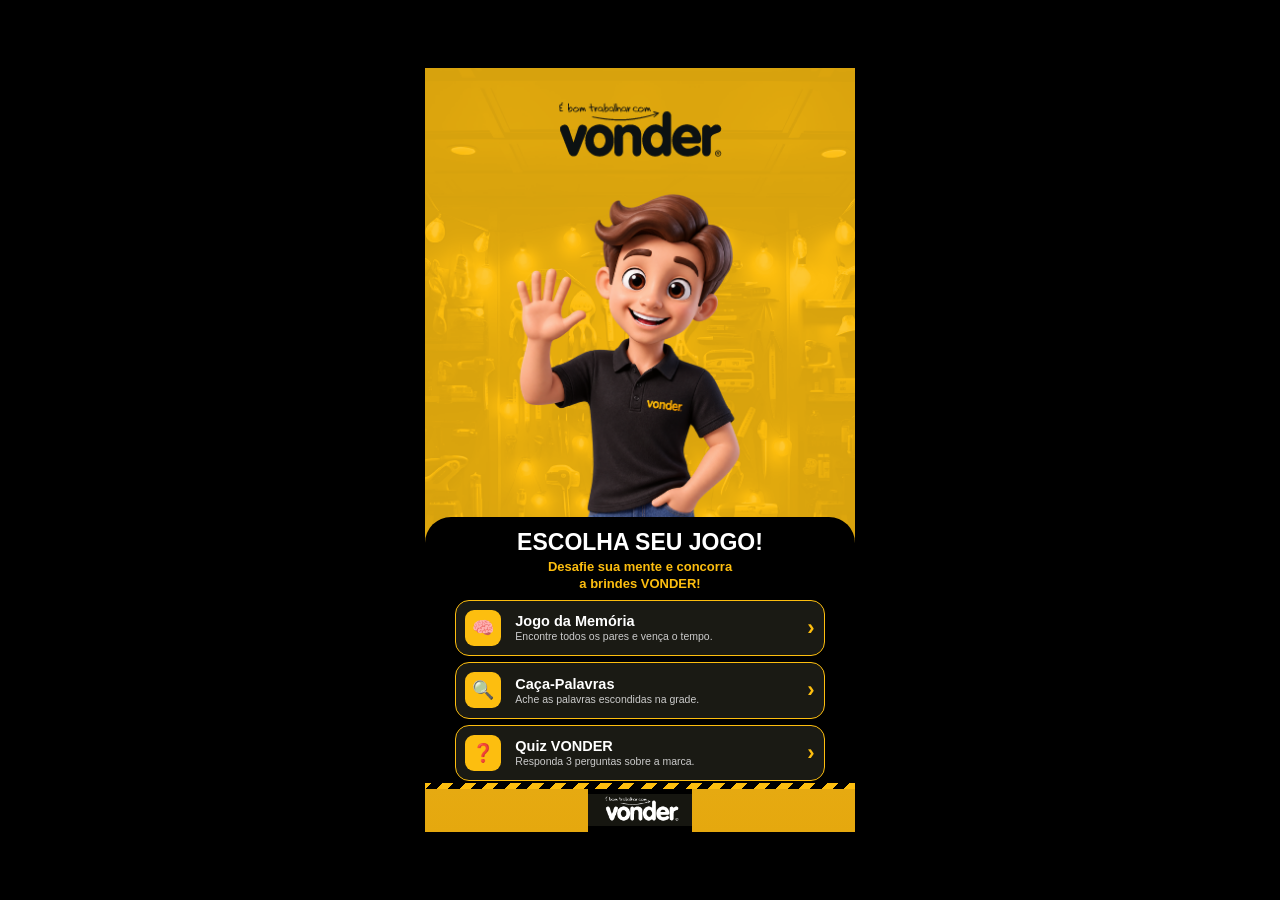
<file: index.html>
<!DOCTYPE html>
<html lang="pt-BR">
<head>
<meta charset="UTF-8">
<meta name="viewport" content="width=device-width, initial-scale=1.0, maximum-scale=1.0, user-scalable=no">
<title>Jogos VONDER</title>
<link rel="stylesheet" href="style.css">
</head>
<body>
<div class="app-frame">

  <section id="screen-select" class="screen active">
    <img class="intro-top" src="assets/screens/abertura_top.png" alt="">
    <div class="select-box">
      <h1 class="select-title">ESCOLHA SEU JOGO!</h1>
      <p class="select-subtitle">Desafie sua mente e concorra<br>a brindes VONDER!</p>

      <a class="game-card" href="jogo-da-memoria/">
        <span class="game-icon">🧠</span>
        <span class="game-text">
          <span class="game-name">Jogo da Memória</span>
          <span class="game-desc">Encontre todos os pares e vença o tempo.</span>
        </span>
        <span class="game-arrow">›</span>
      </a>

      <a class="game-card" href="caca-palavras/">
        <span class="game-icon">🔍</span>
        <span class="game-text">
          <span class="game-name">Caça-Palavras</span>
          <span class="game-desc">Ache as palavras escondidas na grade.</span>
        </span>
        <span class="game-arrow">›</span>
      </a>

      <a class="game-card" href="quiz/">
        <span class="game-icon">❓</span>
        <span class="game-text">
          <span class="game-name">Quiz VONDER</span>
          <span class="game-desc">Responda 3 perguntas sobre a marca.</span>
        </span>
        <span class="game-arrow">›</span>
      </a>
    </div>
    <div class="stripe-bar"></div>
    <img class="footer-logo" src="assets/screens/footer_logo.png" alt="É bom trabalhar com VONDER">
  </section>

</div>
</body>
</html>
</file>
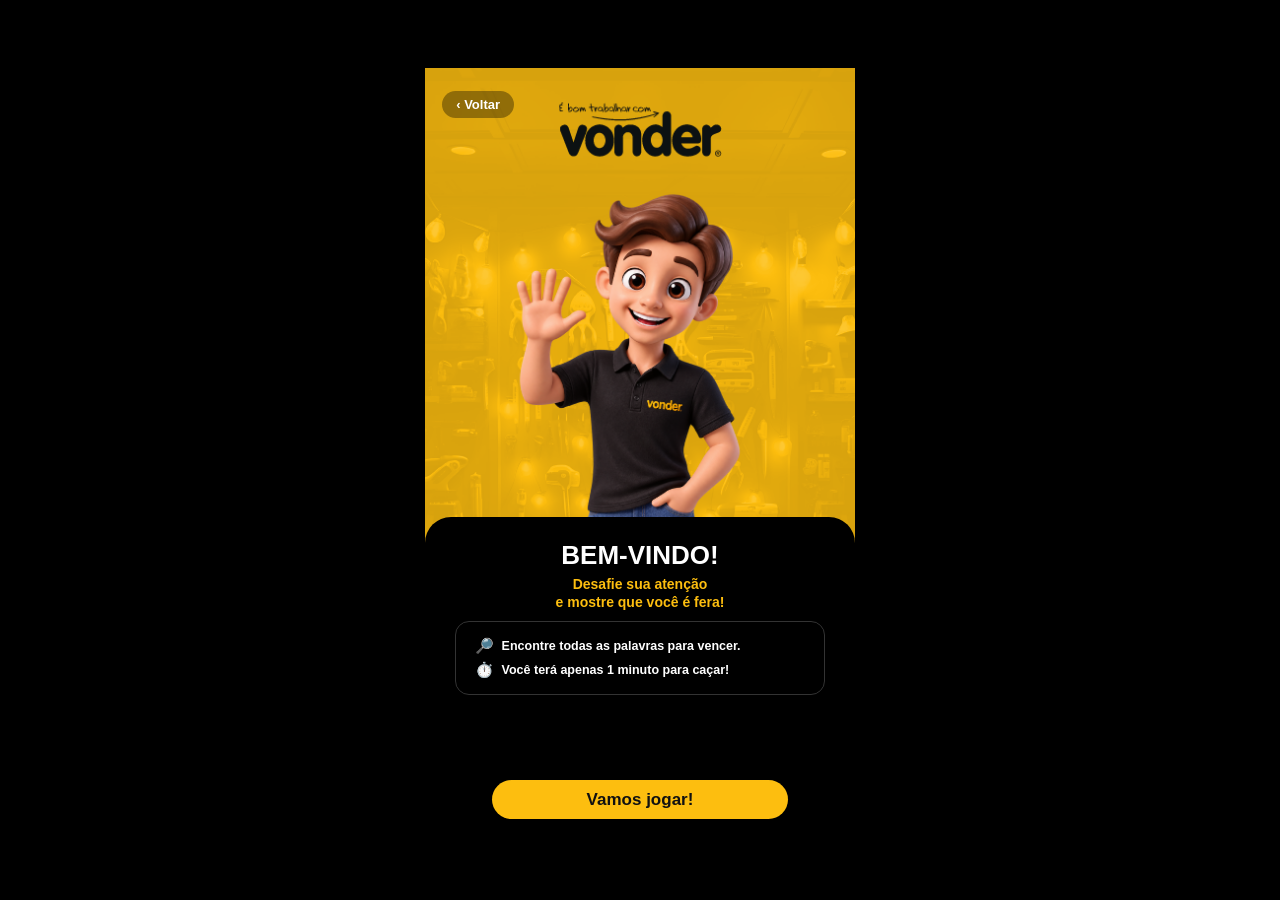
<file: caca-palavras/index.html>
<!DOCTYPE html>
<html lang="pt-BR">
<head>
<meta charset="UTF-8">
<meta name="viewport" content="width=device-width, initial-scale=1.0, maximum-scale=1.0, user-scalable=no">
<title>Caça-Palavras VONDER</title>
<link rel="stylesheet" href="style.css">
</head>
<body>
<div class="app-frame">

  <!-- TELA 1: ABERTURA -->
  <section id="screen-intro" class="screen active">
    <a class="back-link" href="../">‹ Voltar</a>
    <img class="intro-top" src="../assets/screens/abertura_top.png" alt="">
    <div class="intro-box">
      <h1 class="intro-title">BEM-VINDO!</h1>
      <p class="intro-subtitle">Desafie sua atenção<br>e mostre que você é fera!</p>
      <div class="intro-rules">
        <p><span class="rule-icon">🔎</span> Encontre todas as palavras para vencer.</p>
        <p><span class="rule-icon">⏱️</span> Você terá apenas 1 minuto para caçar!</p>
      </div>
      <button id="btn-start" class="btn-yellow">Vamos jogar!</button>
    </div>
  </section>

  <!-- TELA 2: JOGO -->
  <section id="screen-game" class="screen">
    <a class="back-link" href="../">‹ Voltar</a>
    <div class="timer-pill">
      <span class="timer-icon">⏱</span>
      <span id="timer-text">01:00</span>
    </div>

    <div class="panel header-panel">
      <div class="search-icon">🔍</div>
      <div class="header-text">
        <h2><span class="white">CAÇA</span> <span class="yellow">PALAVRAS</span></h2>
        <p>ENCONTRE AS PALAVRAS ESCONDIDAS!</p>
      </div>
    </div>

    <div class="panel grid-panel">
      <div id="board" class="board"></div>
    </div>

    <div class="word-list-wrap">
      <h3>PALAVRAS PARA ENCONTRAR:</h3>
      <ul id="word-list" class="word-list"></ul>
    </div>

    <div class="stripe-bar"></div>
    <img class="footer-logo" src="../assets/screens/footer_logo.png" alt="É bom trabalhar com VONDER">
  </section>

  <!-- TELA 3: VITÓRIA -->
  <section id="screen-win" class="screen" style="background-image:url('../assets/screens/ganhou.png');">
    <button id="btn-finish-win" class="hit-area" aria-label="Finalizar"></button>
  </section>

  <!-- TELA 4: DERROTA -->
  <section id="screen-lose" class="screen" style="background-image:url('../assets/screens/perdeu.png');">
    <button id="btn-finish-lose" class="hit-area" aria-label="Finalizar"></button>
  </section>

</div>
<script src="script.js"></script>
</body>
</html>
</file>
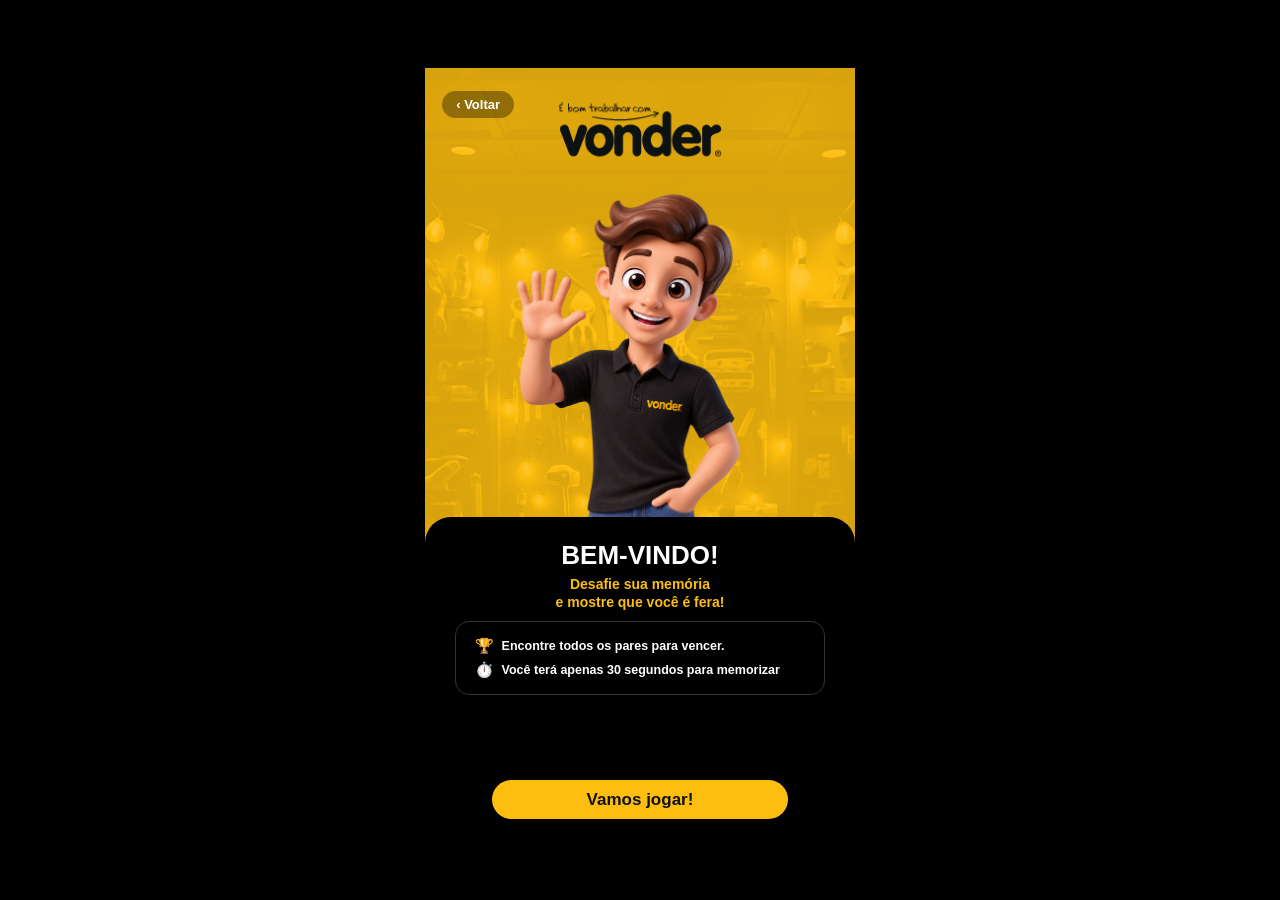
<file: jogo-da-memoria/index.html>
<!DOCTYPE html>
<html lang="pt-BR">
<head>
<meta charset="UTF-8">
<meta name="viewport" content="width=device-width, initial-scale=1.0, maximum-scale=1.0, user-scalable=no">
<title>Jogo da Memória VONDER</title>
<link rel="stylesheet" href="style.css">
</head>
<body>
<div class="app-frame">

  <!-- TELA 1: ABERTURA -->
  <section id="screen-intro" class="screen active">
    <a class="back-link" href="../">‹ Voltar</a>
    <img class="intro-top" src="../assets/screens/abertura_top.png" alt="">
    <div class="intro-box">
      <h1 class="intro-title">BEM-VINDO!</h1>
      <p class="intro-subtitle">Desafie sua memória<br>e mostre que você é fera!</p>
      <div class="intro-rules">
        <p><span class="rule-icon">🏆</span> Encontre todos os pares para vencer.</p>
        <p><span class="rule-icon">⏱️</span> Você terá apenas 30 segundos para memorizar</p>
      </div>
      <button id="btn-start" class="btn-yellow">Vamos jogar!</button>
    </div>
  </section>

  <!-- TELA 2: JOGO -->
  <section id="screen-game" class="screen">
    <a class="back-link" href="../">‹ Voltar</a>
    <div class="timer-pill">
      <span class="timer-icon">⏱</span>
      <span id="timer-text">00:30</span>
    </div>

    <div id="board" class="board"></div>

    <div class="stripe-bar"></div>
    <img class="footer-logo" src="../assets/screens/footer_logo.png" alt="É bom trabalhar com VONDER">
  </section>

  <!-- TELA 3: VITÓRIA -->
  <section id="screen-win" class="screen" style="background-image:url('../assets/screens/ganhou.png');">
    <button id="btn-finish-win" class="hit-area" aria-label="Finalizar"></button>
  </section>

  <!-- TELA 4: DERROTA -->
  <section id="screen-lose" class="screen" style="background-image:url('../assets/screens/perdeu.png');">
    <button id="btn-finish-lose" class="hit-area" aria-label="Finalizar"></button>
  </section>

</div>
<script src="script.js"></script>
</body>
</html>
</file>
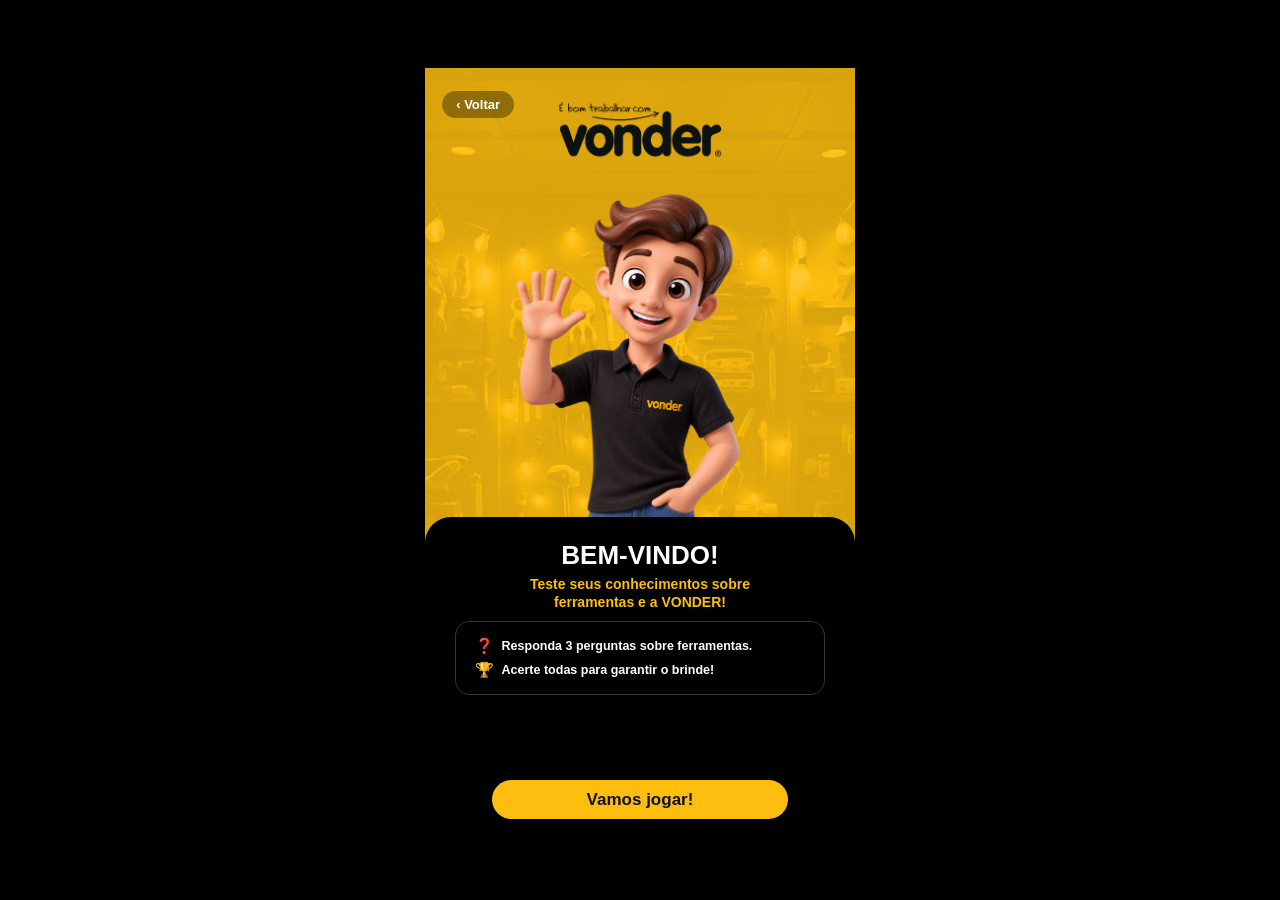
<file: quiz/index.html>
<!DOCTYPE html>
<html lang="pt-BR">
<head>
<meta charset="UTF-8">
<meta name="viewport" content="width=device-width, initial-scale=1.0, maximum-scale=1.0, user-scalable=no">
<title>Quiz VONDER</title>
<link rel="stylesheet" href="style.css">
</head>
<body>
<div class="app-frame">

  <!-- TELA 1: ABERTURA -->
  <section id="screen-intro" class="screen active">
    <a class="back-link" href="../">‹ Voltar</a>
    <img class="intro-top" src="../assets/screens/abertura_top.png" alt="">
    <div class="intro-box">
      <h1 class="intro-title">BEM-VINDO!</h1>
      <p class="intro-subtitle">Teste seus conhecimentos sobre<br>ferramentas e a VONDER!</p>
      <div class="intro-rules">
        <p><span class="rule-icon">❓</span> Responda 3 perguntas sobre ferramentas.</p>
        <p><span class="rule-icon">🏆</span> Acerte todas para garantir o brinde!</p>
      </div>
      <button id="btn-start" class="btn-yellow">Vamos jogar!</button>
    </div>
  </section>

  <!-- TELA 2: QUIZ -->
  <section id="screen-game" class="screen">
    <a class="back-link" href="../">‹ Voltar</a>
    <div class="timer-pill">
      <span class="timer-icon">❓</span>
      <span id="progress-text">Pergunta 1/3</span>
    </div>

    <div class="panel header-panel">
      <div class="search-icon">❓</div>
      <div class="header-text">
        <h2><span class="white">QUIZ</span> <span class="yellow">VONDER</span></h2>
        <p>RESPONDA CORRETAMENTE PARA VENCER!</p>
      </div>
    </div>

    <div class="panel question-panel">
      <p id="question-text" class="question-text"></p>
    </div>

    <div id="options" class="options"></div>

    <div class="stripe-bar"></div>
    <img class="footer-logo" src="../assets/screens/footer_logo.png" alt="É bom trabalhar com VONDER">
  </section>

  <!-- TELA 3: VITÓRIA -->
  <section id="screen-win" class="screen" style="background-image:url('../assets/screens/ganhou.png');">
    <button id="btn-finish-win" class="hit-area" aria-label="Finalizar"></button>
  </section>

  <!-- TELA 4: DERROTA -->
  <section id="screen-lose" class="screen" style="background-image:url('../assets/screens/perdeu.png');">
    <div class="lose-overlay">
      <h2>RESPOSTA<br>INCORRETA!</h2>
      <p>Não foi dessa vez...</p>
    </div>
    <button id="btn-finish-lose" class="hit-area" aria-label="Finalizar"></button>
  </section>

</div>
<script src="script.js"></script>
</body>
</html>
</file>
<file: style.css>
:root {
  --yellow: #FDBE0F;
  --dark: #121210;
  --dark-2: #1a1a14;
}

* { box-sizing: border-box; }

html, body {
  margin: 0;
  padding: 0;
  height: 100%;
  background: #000;
  font-family: 'Segoe UI', Arial, sans-serif;
}

body {
  display: flex;
  align-items: center;
  justify-content: center;
  min-height: 100vh;
}

.app-frame {
  position: relative;
  width: 100%;
  max-width: 430px;
  aspect-ratio: 1080 / 1920;
  max-height: 100vh;
  background: #000;
  overflow: hidden;
  box-shadow: 0 0 40px rgba(0,0,0,0.6);
}

.screen {
  position: absolute;
  inset: 0;
  display: none;
  flex-direction: column;
  align-items: center;
  background: linear-gradient(#F7C845, #E5A80E);
}

.screen.active { display: flex; }

.intro-top {
  width: 100%;
  display: block;
}

.select-box {
  width: 100%;
  flex: 1;
  background: #000;
  border-radius: 26px 26px 0 0;
  margin-top: -22px;
  padding: 1.8% 7% 1.5%;
  display: flex;
  flex-direction: column;
  align-items: center;
  text-align: center;
  color: #fff;
  min-height: 0;
}

.select-title {
  font-size: clamp(17px, 5.6vw, 23px);
  font-weight: 900;
  margin: 1% 0 1%;
}

.select-subtitle {
  color: var(--yellow);
  font-weight: 700;
  font-size: clamp(10.5px, 2.9vw, 13px);
  line-height: 1.3;
  margin: 0 0 1.8%;
}

.game-card {
  width: 100%;
  display: flex;
  align-items: center;
  gap: 4%;
  background: var(--dark-2);
  border: 1.5px solid var(--yellow);
  border-radius: 14px;
  padding: 2.5%;
  margin-bottom: 1.6%;
  text-decoration: none;
  color: #fff;
  text-align: left;
  flex: 0 0 auto;
}
.game-card:active { background: #24241a; }

.game-icon {
  flex: 0 0 auto;
  width: clamp(28px, 9vw, 36px);
  height: clamp(28px, 9vw, 36px);
  background: var(--yellow);
  border-radius: 9px;
  display: flex;
  align-items: center;
  justify-content: center;
  font-size: clamp(14px, 4.2vw, 18px);
}

.game-text {
  flex: 1 1 auto;
  display: flex;
  flex-direction: column;
  gap: 1px;
  min-width: 0;
}

.game-name {
  font-weight: 800;
  font-size: clamp(12px, 3.6vw, 14.5px);
}

.game-desc {
  font-weight: 500;
  font-size: clamp(9px, 2.4vw, 10.5px);
  color: #ccc;
}

.game-arrow {
  flex: 0 0 auto;
  color: var(--yellow);
  font-size: clamp(17px, 5vw, 22px);
  font-weight: 700;
}

.stripe-bar {
  width: 100%;
  height: 6px;
  flex: 0 0 auto;
  background: repeating-linear-gradient(
    -45deg,
    var(--yellow) 0 8px,
    #000 8px 16px
  );
}

.footer-logo {
  width: 24%;
  padding: 1% 0 1.5%;
  background: #000;
  flex: 0 0 auto;
}
</file>
<file: caca-palavras/style.css>
:root {
  --yellow: #FDBE0F;
  --dark: #121210;
  --dark-2: #1a1a14;
  --border: #FDBE0F;
}

* { box-sizing: border-box; }

html, body {
  margin: 0;
  padding: 0;
  height: 100%;
  background: #000;
  font-family: 'Segoe UI', Arial, sans-serif;
}

body {
  display: flex;
  align-items: center;
  justify-content: center;
  min-height: 100vh;
}

.app-frame {
  position: relative;
  width: 100%;
  max-width: 430px;
  aspect-ratio: 1080 / 1920;
  max-height: 100vh;
  background: #000;
  overflow: hidden;
  box-shadow: 0 0 40px rgba(0,0,0,0.6);
}

.screen {
  position: absolute;
  inset: 0;
  display: none;
  flex-direction: column;
  align-items: center;
  background-color: #000;
  background-size: contain;
  background-position: center;
  background-repeat: no-repeat;
}

.screen.active { display: flex; }

/* ---------- INTRO SCREEN ---------- */
#screen-intro {
  background: linear-gradient(#F7C845, #E5A80E);
}

.intro-top {
  width: 100%;
  display: block;
}

.intro-box {
  width: 100%;
  flex: 1;
  background: #000;
  border-radius: 26px 26px 0 0;
  margin-top: -22px;
  padding: 3.5% 7% 3%;
  display: flex;
  flex-direction: column;
  align-items: center;
  text-align: center;
  color: #fff;
  min-height: 0;
}

.intro-title {
  font-size: clamp(19px, 6.2vw, 26px);
  font-weight: 900;
  margin: 2% 0 1.2%;
}

.intro-subtitle {
  color: var(--yellow);
  font-weight: 700;
  font-size: clamp(11.5px, 3.1vw, 14px);
  line-height: 1.3;
  margin: 0 0 2.5%;
}

.intro-rules {
  width: 100%;
  border: 1px solid #333;
  border-radius: 14px;
  padding: 2.5% 5%;
  margin-bottom: 2.5%;
}

.intro-rules p {
  display: flex;
  align-items: center;
  gap: 8px;
  text-align: left;
  font-size: clamp(10.5px, 3vw, 12.5px);
  font-weight: 600;
  margin: 1.8% 0;
}

.rule-icon { font-size: 1.2em; }

.btn-yellow {
  margin-top: auto;
  background: var(--yellow);
  color: #111;
  font-weight: 800;
  font-size: clamp(14px, 3.8vw, 17px);
  border: none;
  border-radius: 999px;
  padding: 2.6% 10%;
  width: 80%;
  cursor: pointer;
  flex: 0 0 auto;
}
.btn-yellow:hover { filter: brightness(1.05); }
.btn-yellow:active { filter: brightness(0.95); }

/* ---------- WIN / LOSE hit areas ---------- */
.hit-area {
  position: absolute;
  background: transparent;
  border: none;
  cursor: pointer;
  border-radius: 999px;
}
.hit-area:hover { background: rgba(255,255,255,0.08); }
.hit-area:active { background: rgba(0,0,0,0.12); }

#btn-finish-win  { left: 22.6%;  top: 87.04%; width: 55%;    height: 6.05%; }
#btn-finish-lose { left: 21.79%; top: 87.7%;  width: 55.05%; height: 6%; }

.back-link {
  position: absolute;
  left: 4%;
  top: 3%;
  z-index: 2;
  background: rgba(0,0,0,0.35);
  color: #fff;
  font-weight: 700;
  font-size: clamp(11px, 3vw, 13px);
  text-decoration: none;
  padding: 6px 14px;
  border-radius: 999px;
}
.back-link:hover { background: rgba(0,0,0,0.5); }

/* ---------- GAME SCREEN ---------- */
#screen-game {
  background: var(--dark);
  padding-top: 3%;
  gap: 1.4%;
}

.timer-pill {
  background: var(--yellow);
  color: #111;
  font-weight: 800;
  font-size: clamp(13px, 3.6vw, 17px);
  padding: 4px 16px;
  border-radius: 999px;
  display: flex;
  align-items: center;
  gap: 6px;
}

.timer-pill.warning {
  background: #ff4d4d;
  color: #fff;
  animation: pulse 0.6s infinite alternate;
}

@keyframes pulse {
  from { transform: scale(1); }
  to   { transform: scale(1.06); }
}

.panel {
  width: 90%;
  border: 1.5px solid var(--border);
  border-radius: 14px;
  background: var(--dark-2);
}

.header-panel {
  display: flex;
  align-items: center;
  gap: 3%;
  padding: 2.2%;
}

.search-icon {
  flex: 0 0 auto;
  width: clamp(26px, 8.5vw, 36px);
  height: clamp(26px, 8.5vw, 36px);
  background: var(--yellow);
  border-radius: 8px;
  display: flex;
  align-items: center;
  justify-content: center;
  font-size: clamp(13px, 4vw, 18px);
}

.header-text h2 {
  margin: 0;
  font-size: clamp(14px, 4.6vw, 19px);
  font-weight: 900;
  line-height: 1.05;
}
.header-text .white { color: #fff; }
.header-text .yellow { color: var(--yellow); }

.header-text p {
  margin: 2px 0 0;
  color: #fff;
  font-size: clamp(7px, 2.2vw, 9px);
  font-weight: 700;
  letter-spacing: 0.3px;
}

.grid-panel {
  width: 90%;
  padding: 2%;
  flex: 0 0 auto;
}

.board {
  display: grid;
  gap: 2px;
  width: 100%;
  touch-action: none;
  user-select: none;
  -webkit-user-select: none;
}

.cell {
  aspect-ratio: 1 / 0.9;
  display: flex;
  align-items: center;
  justify-content: center;
  color: #fff;
  font-weight: 700;
  font-size: clamp(15px, 4.4vw, 21px);
  border-radius: 3px;
  transition: background-color 0.15s, color 0.15s;
}

.cell.anchor,
.cell.selecting {
  background: rgba(253, 190, 15, 0.35);
}

.cell.found {
  background: var(--yellow);
  color: #111;
  border-radius: 4px;
}

.cell.invalid {
  background: rgba(255, 77, 77, 0.55);
}

.word-list-wrap {
  width: 90%;
  color: #fff;
  text-align: center;
}

.word-list-wrap h3 {
  color: var(--yellow);
  font-size: clamp(11px, 3vw, 13px);
  font-weight: 800;
  margin: 0 0 3%;
}

.word-list {
  list-style: none;
  margin: 0;
  padding: 0;
  display: flex;
  flex-wrap: wrap;
  justify-content: center;
  row-gap: 14px;
  column-gap: 2%;
}

.word-list li {
  background: var(--yellow);
  color: #111;
  font-weight: 800;
  font-size: clamp(12.5px, 3.6vw, 15.5px);
  padding: 1.6% 4.5%;
  border-radius: 999px;
  display: flex;
  align-items: center;
}

.word-list li.found {
  background: var(--dark-2);
  color: var(--yellow);
  border: 1.5px solid var(--yellow);
  text-decoration: line-through;
  opacity: 0.75;
}

.stripe-bar {
  width: 100%;
  height: 8px;
  margin-top: auto;
  background: repeating-linear-gradient(
    -45deg,
    var(--yellow) 0 10px,
    #000 10px 20px
  );
}

.footer-logo {
  width: 32%;
  padding: 2% 0 2.4%;
}
</file>
<file: jogo-da-memoria/style.css>
:root {
  --yellow: #FDBE0F;
  --yellow-soft: #F7C845;
  --dark: #121210;
  --dark-2: #1a1a14;
  --card-border: #FDBE0F;
}

* { box-sizing: border-box; }

html, body {
  margin: 0;
  padding: 0;
  height: 100%;
  background: #000;
  font-family: 'Segoe UI', Arial, sans-serif;
}

body {
  display: flex;
  align-items: center;
  justify-content: center;
  min-height: 100vh;
}

.app-frame {
  position: relative;
  width: 100%;
  max-width: 430px;
  aspect-ratio: 1080 / 1920;
  max-height: 100vh;
  background: #000;
  overflow: hidden;
  box-shadow: 0 0 40px rgba(0,0,0,0.6);
}

.screen {
  position: absolute;
  inset: 0;
  display: none;
  flex-direction: column;
  align-items: center;
  background-color: #000;
  background-size: contain;
  background-position: center;
  background-repeat: no-repeat;
}

.screen.active {
  display: flex;
}

/* ---------- INTRO SCREEN ---------- */
#screen-intro {
  background: linear-gradient(#F7C845, #E5A80E);
}

.intro-top {
  width: 100%;
  display: block;
}

.intro-box {
  width: 100%;
  flex: 1;
  background: #000;
  border-radius: 26px 26px 0 0;
  margin-top: -22px;
  padding: 3.5% 7% 3%;
  display: flex;
  flex-direction: column;
  align-items: center;
  text-align: center;
  color: #fff;
  min-height: 0;
}

.intro-title {
  font-size: clamp(19px, 6.2vw, 26px);
  font-weight: 900;
  margin: 2% 0 1.2%;
}

.intro-subtitle {
  color: var(--yellow);
  font-weight: 700;
  font-size: clamp(11.5px, 3.1vw, 14px);
  line-height: 1.3;
  margin: 0 0 2.5%;
}

.intro-rules {
  width: 100%;
  border: 1px solid #333;
  border-radius: 14px;
  padding: 2.5% 5%;
  margin-bottom: 2.5%;
}

.intro-rules p {
  display: flex;
  align-items: center;
  gap: 8px;
  text-align: left;
  font-size: clamp(10.5px, 3vw, 12.5px);
  font-weight: 600;
  margin: 1.8% 0;
}

.rule-icon { font-size: 1.2em; }

.btn-yellow {
  margin-top: auto;
  background: var(--yellow);
  color: #111;
  font-weight: 800;
  font-size: clamp(14px, 3.8vw, 17px);
  border: none;
  border-radius: 999px;
  padding: 2.6% 10%;
  width: 80%;
  cursor: pointer;
  flex: 0 0 auto;
}
.btn-yellow:hover { filter: brightness(1.05); }
.btn-yellow:active { filter: brightness(0.95); }

/* transparent clickable button placed on top of screenshot art (win/lose) */
.hit-area {
  position: absolute;
  background: transparent;
  border: none;
  cursor: pointer;
  border-radius: 999px;
  outline-offset: 4px;
}
.hit-area:hover { background: rgba(255,255,255,0.08); }
.hit-area:active { background: rgba(0,0,0,0.12); }

#btn-finish-win  { left: 22.6%;  top: 87.04%; width: 55%;    height: 6.05%; }
#btn-finish-lose { left: 21.79%; top: 87.7%;  width: 55.05%; height: 6%; }

.back-link {
  position: absolute;
  left: 4%;
  top: 3%;
  z-index: 2;
  background: rgba(0,0,0,0.35);
  color: #fff;
  font-weight: 700;
  font-size: clamp(11px, 3vw, 13px);
  text-decoration: none;
  padding: 6px 14px;
  border-radius: 999px;
}
.back-link:hover { background: rgba(0,0,0,0.5); }

/* ---------- GAME SCREEN ---------- */
#screen-game {
  background: var(--dark);
  padding-top: 5%;
  gap: 4%;
}

.timer-pill {
  background: var(--yellow);
  color: #111;
  font-weight: 800;
  font-size: clamp(16px, 4.2vw, 22px);
  padding: 8px 20px;
  border-radius: 999px;
  display: flex;
  align-items: center;
  gap: 8px;
  letter-spacing: 0.5px;
}

.timer-pill.warning {
  background: #ff4d4d;
  color: #fff;
  animation: pulse 0.6s infinite alternate;
}

@keyframes pulse {
  from { transform: scale(1); }
  to   { transform: scale(1.06); }
}

.board {
  display: grid;
  grid-template-columns: repeat(4, 1fr);
  gap: 3.2%;
  width: 88%;
  flex: 1;
  align-content: start;
  margin-top: 3%;
}

.card {
  position: relative;
  aspect-ratio: 79 / 104;
  cursor: pointer;
  perspective: 600px;
}

.card-inner {
  position: relative;
  width: 100%;
  height: 100%;
  transition: transform 0.45s cubic-bezier(.4,.2,.2,1);
  transform-style: preserve-3d;
}

.card.flipped .card-inner,
.card.matched .card-inner {
  transform: rotateY(180deg);
}

.card-face {
  position: absolute;
  inset: 0;
  backface-visibility: hidden;
  border-radius: 10px;
  display: flex;
  align-items: center;
  justify-content: center;
  overflow: hidden;
}

.card-back {
  background: var(--dark-2);
  border: 2px solid var(--card-border);
  color: var(--yellow);
  font-size: clamp(20px, 6vw, 30px);
  font-weight: 900;
}

.card-front {
  background: #fff;
  border: 2px solid #fff;
  transform: rotateY(180deg);
  padding: 4%;
}

.card-front img {
  width: 100%;
  height: 100%;
  object-fit: contain;
}

.card.matched .card-back { opacity: 0; }
.card.matched .card-inner { pointer-events: none; }
.card.matched .card-front { box-shadow: 0 0 0 2px var(--yellow); }

.stripe-bar {
  width: 100%;
  height: 12px;
  margin-top: auto;
  background: repeating-linear-gradient(
    -45deg,
    var(--yellow) 0 10px,
    #000 10px 20px
  );
}

.footer-logo {
  width: 42%;
  padding: 3% 0 4%;
}
</file>
<file: quiz/style.css>
:root {
  --yellow: #FDBE0F;
  --dark: #121210;
  --dark-2: #1a1a14;
  --border: #FDBE0F;
  --green: #3ecf63;
  --red: #ff4d4d;
}

* { box-sizing: border-box; }

html, body {
  margin: 0;
  padding: 0;
  height: 100%;
  background: #000;
  font-family: 'Segoe UI', Arial, sans-serif;
}

body {
  display: flex;
  align-items: center;
  justify-content: center;
  min-height: 100vh;
}

.app-frame {
  position: relative;
  width: 100%;
  max-width: 430px;
  aspect-ratio: 1080 / 1920;
  max-height: 100vh;
  background: #000;
  overflow: hidden;
  box-shadow: 0 0 40px rgba(0,0,0,0.6);
}

.screen {
  position: absolute;
  inset: 0;
  display: none;
  flex-direction: column;
  align-items: center;
  background-color: #000;
  background-size: contain;
  background-position: center;
  background-repeat: no-repeat;
}

.screen.active { display: flex; }

/* ---------- INTRO SCREEN ---------- */
#screen-intro {
  background: linear-gradient(#F7C845, #E5A80E);
}

.intro-top {
  width: 100%;
  display: block;
}

.intro-box {
  width: 100%;
  flex: 1;
  background: #000;
  border-radius: 26px 26px 0 0;
  margin-top: -22px;
  padding: 3.5% 7% 3%;
  display: flex;
  flex-direction: column;
  align-items: center;
  text-align: center;
  color: #fff;
  min-height: 0;
}

.intro-title {
  font-size: clamp(19px, 6.2vw, 26px);
  font-weight: 900;
  margin: 2% 0 1.2%;
}

.intro-subtitle {
  color: var(--yellow);
  font-weight: 700;
  font-size: clamp(11.5px, 3.1vw, 14px);
  line-height: 1.3;
  margin: 0 0 2.5%;
}

.intro-rules {
  width: 100%;
  border: 1px solid #333;
  border-radius: 14px;
  padding: 2.5% 5%;
  margin-bottom: 2.5%;
}

.intro-rules p {
  display: flex;
  align-items: center;
  gap: 8px;
  text-align: left;
  font-size: clamp(10.5px, 3vw, 12.5px);
  font-weight: 600;
  margin: 1.8% 0;
}

.rule-icon { font-size: 1.2em; }

.btn-yellow {
  margin-top: auto;
  background: var(--yellow);
  color: #111;
  font-weight: 800;
  font-size: clamp(14px, 3.8vw, 17px);
  border: none;
  border-radius: 999px;
  padding: 2.6% 10%;
  width: 80%;
  cursor: pointer;
  flex: 0 0 auto;
}
.btn-yellow:hover { filter: brightness(1.05); }
.btn-yellow:active { filter: brightness(0.95); }

/* ---------- WIN / LOSE hit areas ---------- */
.hit-area {
  position: absolute;
  background: transparent;
  border: none;
  cursor: pointer;
  border-radius: 999px;
}
.hit-area:hover { background: rgba(255,255,255,0.08); }
.hit-area:active { background: rgba(0,0,0,0.12); }

#btn-finish-win  { left: 22.6%;  top: 87.04%; width: 55%;    height: 6.05%; }
#btn-finish-lose { left: 21.79%; top: 87.7%;  width: 55.05%; height: 6%; }

.lose-overlay {
  position: absolute;
  left: 4%;
  right: 6%;
  top: 4%;
  background: #0b0b09;
  border-radius: 16px;
  padding: 9% 6% 12%;
  text-align: left;
}

.lose-overlay h2 {
  color: #fff;
  font-weight: 900;
  font-size: clamp(22px, 7.2vw, 30px);
  line-height: 1.15;
  margin: 0 0 3%;
}

.lose-overlay p {
  color: var(--yellow);
  font-weight: 700;
  font-size: clamp(14px, 3.8vw, 17px);
  margin: 0;
}

.back-link {
  position: absolute;
  left: 4%;
  top: 3%;
  z-index: 2;
  background: rgba(0,0,0,0.35);
  color: #fff;
  font-weight: 700;
  font-size: clamp(11px, 3vw, 13px);
  text-decoration: none;
  padding: 6px 14px;
  border-radius: 999px;
}
.back-link:hover { background: rgba(0,0,0,0.5); }

/* ---------- QUIZ SCREEN ---------- */
#screen-game {
  background: var(--dark);
  padding-top: 3%;
  gap: 2.2%;
}

.timer-pill {
  background: var(--yellow);
  color: #111;
  font-weight: 800;
  font-size: clamp(13px, 3.6vw, 17px);
  padding: 4px 16px;
  border-radius: 999px;
  display: flex;
  align-items: center;
  gap: 6px;
}

.panel {
  width: 90%;
  border: 1.5px solid var(--border);
  border-radius: 14px;
  background: var(--dark-2);
}

.header-panel {
  display: flex;
  align-items: center;
  gap: 3%;
  padding: 2.2%;
}

.search-icon {
  flex: 0 0 auto;
  width: clamp(26px, 8.5vw, 36px);
  height: clamp(26px, 8.5vw, 36px);
  background: var(--yellow);
  border-radius: 8px;
  display: flex;
  align-items: center;
  justify-content: center;
  font-size: clamp(13px, 4vw, 18px);
}

.header-text h2 {
  margin: 0;
  font-size: clamp(14px, 4.6vw, 19px);
  font-weight: 900;
  line-height: 1.05;
}
.header-text .white { color: #fff; }
.header-text .yellow { color: var(--yellow); }

.header-text p {
  margin: 2px 0 0;
  color: #fff;
  font-size: clamp(7px, 2.2vw, 9px);
  font-weight: 700;
  letter-spacing: 0.3px;
}

.question-panel {
  padding: 6% 6%;
  min-height: 90px;
  display: flex;
  align-items: center;
  justify-content: center;
}

.question-text {
  margin: 0;
  color: #fff;
  font-weight: 800;
  font-size: clamp(15px, 4.6vw, 19px);
  line-height: 1.35;
  text-align: center;
}

.options {
  width: 90%;
  display: flex;
  flex-direction: column;
  gap: 3%;
}

.option {
  display: flex;
  align-items: center;
  gap: 4%;
  background: var(--dark-2);
  border: 1.5px solid var(--yellow);
  border-radius: 12px;
  padding: 3.5%;
  text-align: left;
  cursor: pointer;
  color: #fff;
  font-family: inherit;
}
.option:active { background: #24241a; }

.option-number {
  flex: 0 0 auto;
  width: clamp(26px, 8vw, 32px);
  height: clamp(26px, 8vw, 32px);
  border-radius: 50%;
  background: var(--yellow);
  color: #111;
  font-weight: 900;
  font-size: clamp(13px, 3.8vw, 16px);
  display: flex;
  align-items: center;
  justify-content: center;
}

.option-text {
  flex: 1 1 auto;
  font-weight: 700;
  font-size: clamp(12px, 3.4vw, 14.5px);
  min-width: 0;
}

.option.correct {
  background: var(--green);
  border-color: var(--green);
  color: #111;
}
.option.correct .option-number { background: #111; color: var(--green); }

.option.wrong {
  background: var(--red);
  border-color: var(--red);
  color: #fff;
}
.option.wrong .option-number { background: #111; color: var(--red); }

.option.disabled {
  pointer-events: none;
  opacity: 0.55;
}
.option.correct.disabled,
.option.wrong.disabled {
  opacity: 1;
}

.stripe-bar {
  width: 100%;
  height: 8px;
  margin-top: auto;
  background: repeating-linear-gradient(
    -45deg,
    var(--yellow) 0 10px,
    #000 10px 20px
  );
}

.footer-logo {
  width: 32%;
  padding: 2% 0 2.4%;
}
</file>
